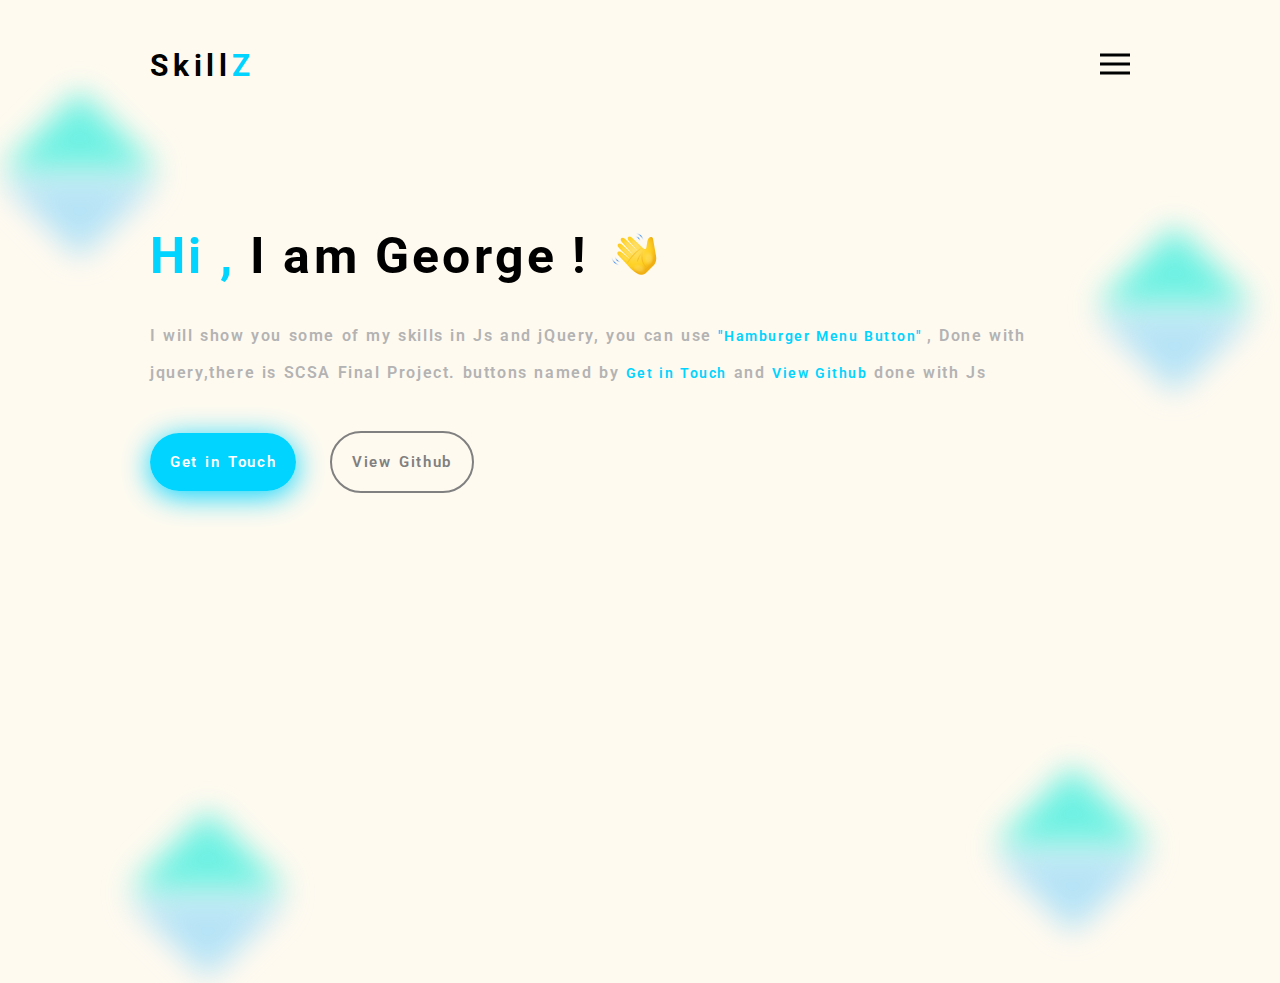
<file: index.html>
<!DOCTYPE html>
<html lang="en">
<head>
    <meta charset="UTF-8">
    <meta http-equiv="X-UA-Compatible" content="IE=edge">
    <meta name="viewport" content="width=device-width, initial-scale=1.0">
    <link rel="stylesheet" href="style/style.css">
    <meta name="description" content="Giorgi Tsereteli Personal Js Portfolio">
    <meta name="keywords" content="Personal Js Portfolio , Giorgi Tsereteli , html , css , javascript,jquery,json,ajax">
    <meta name="author"  content="Giorgi Tsereteli">
    <meta property="og:url" content="#">
    <meta property="og:type" content="Portfolio">
    <link rel="icon" href="img/icons8-javascript.svg">
    <meta property="og:description" content="Some of my Js Skills">
    <link href="https://fonts.googleapis.com/css2?family=Roboto&display=swap" rel="stylesheet">
    <script src="https://code.jquery.com/jquery-3.4.1.min.js"></script>
    <title>Javascript | Skill Z </title>
</head>
<body>
<!-- Header , logo , hamburger menu , hidden menu -->
    <header class="header container">
            <div class="logo">
                <a href="index.html" class="logo-a">
                    Skill<span class="logoA-span">Z</span> 
                </a>
            </div>
            <div class="hamburger-menu" id="menuBtn">
                <img src="img/icons8-menu (1).svg" width="30px" alt="img">
            </div>
    </header>
<!-- Header , logo , hamburger menu , hidden menu -->
   
<!-- Hamburger menu animation created with jQuery -->
    <div class="hidden-nav-bar" id="hidden-menu">
        <div class="close-btn" id="closeBtn">
            <img src="img/icons8-close.svg" width="50px" alt="img">
        </div>
        <div class="hidden-menu-ul">
            <ul class="hidden-ul">
                <li class="hidden-li">
                    <a href="index.html">
                    Home
                    </a>
                </li>
                <li class="hidden-li">
                    <a href="FinalProject.html" id="js">
                    SCSA Final Project
                    </a>
                </li>
                <li class="hidden-li">
                    <a href="json.html" id="json">
                    Json
                    </a>
                </li>
            </ul>
        </div>
    </div>
<!-- Hamburger menu animation created with jQuery -->



<!-- background body img -->
    <div class="back-img1">
        <img src="img/deco-1.svg" alt="img">
    </div>
    
    <div class="back-img3">
        <img src="img/deco-1.svg" alt="img">
    </div>
    <div class="back-img4">
        <img src="img/deco-1.svg" alt="img">
    </div>
    <div class="back-img5">
        <img src="img/deco-1.svg" alt="img">
    </div>
<!-- background body img -->


<!-- Wraper h1 , p, buttons -->
    <section class="wraper container">
        <div>
            <div class="wraperDiv">
                <h1 class="wraperH1"><span class="wraperSpan">Hi ,</span> I am George !</h1>
                <div class="helloImg">
                    <img src="img/icons8-waving-hand-emoji-48.png" alt="img">
                </div>
            </div>
            <div class="wraperText">
                <p class="wraperTextP">
                    I will show you some of my skills in Js and jQuery,
                    you can use <span class="wraperTextP-span">"Hamburger Menu Button" </span>, Done with jquery,there is SCSA Final Project.
                    buttons named by <span class="wraperTextP-span">Get in Touch</span> and <span class="wraperTextP-span">View Github</span> done with Js
                </p>
            </div>
            <div class="wraperBtn">
                <a href="https://www.facebook.com/gio.wereteli.seu/" class="getBtn" id="getBtn" target="_blank">Get in Touch</a>
                <a href="https://github.com/FrontendDV" class="gitBtn" id="gitBtn" target="_blank">View Github</a>
            </div>
        </div>
    </section>
<!-- Wraper h1 , p, buttons -->



    





    <script src="js/main.js"></script>
</body>
</html>
</file>
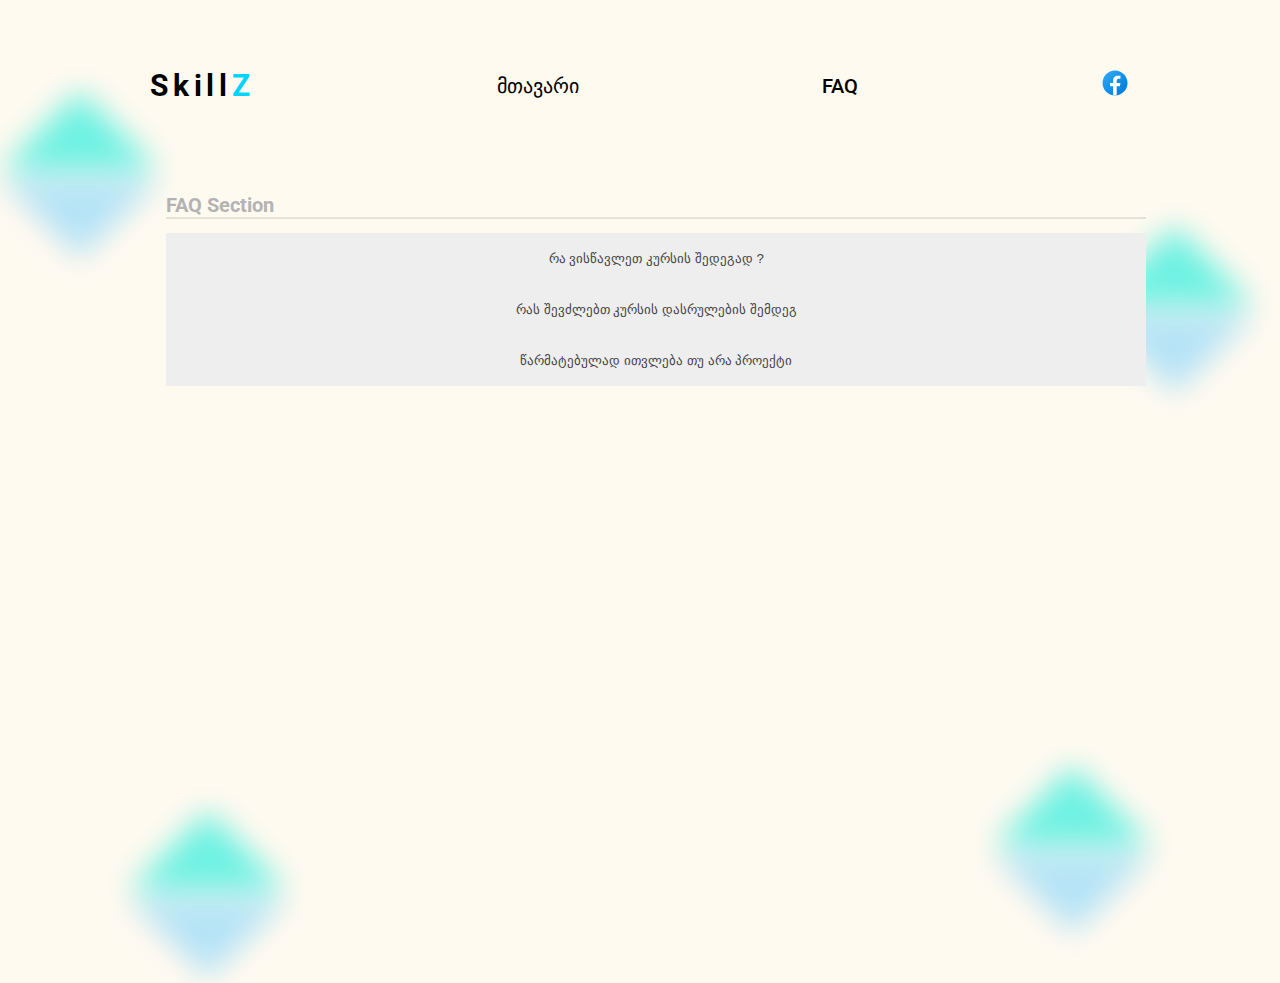
<file: faq.html>
<!DOCTYPE html>
<html lang="en">
<head>
    <meta charset="UTF-8">
    <meta http-equiv="X-UA-Compatible" content="IE=edge">
    <meta name="viewport" content="width=device-width, initial-scale=1.0">
    <meta name="description" content="Giorgi Tsereteli Personal Js Portfolio">
    <meta name="keywords" content="Personal Js Portfolio , Giorgi Tsereteli , html , css , javascript,jquery,json,ajax">
    <meta name="author"  content="Giorgi Tsereteli">
    <meta property="og:url" content="#">
    <meta property="og:type" content="Portfolio">
    <link rel="icon" href="img/icons8-javascript.svg">
    <meta property="og:description" content="Some of my Js Skills">
    <link rel="stylesheet" href="style/style.css">
    <link rel="stylesheet" href="style/scsa.css">
    <link href="https://fonts.googleapis.com/css2?family=Roboto&display=swap" rel="stylesheet">
    <script src="https://code.jquery.com/jquery-3.4.1.min.js"></script>
    <title>SCSA Final Exam | FAQ </title>
</head>
<body>
    <!-- header Created with js -->
    <div class="MenuIcon" id="MenuIcon">
        <img src="img/icons8-menu (1).svg" width="30px" alt="img">
    </div>
        <div class="hidden-nav-bar" id="hidden-menu">
            <div class="close-btn" id="closeBtn">
                <img src="img/icons8-close.svg" width="50px" alt="img">
            </div>
            <div class="hidden-menu-ul">
                <ul class="hidden-ul">
                    <li class="hidden-li">
                        <a href="index.html">
                        Home
                        </a>
                    </li>
                    <li class="hidden-li">
                        <a href="FinalProject.html" id="js">
                        SCSA Final Project
                        </a>
                    </li>
                    <li class="hidden-li">
                        <a href="json.html" id="json">
                            JSON
                        </a>
                    </li>
                </ul>
            </div>
        </div>

<!-- Question Section -->
        <section class="questionSection container">
            <h1 class="h3">FAQ Section</h1>
            <div class="questionDiv container">
                <div>
                    <button class="accordion">რა ვისწავლეთ კურსის შედეგად ?</button>
                    <div class="panel">
                        <p>
                            სასწავლო კურსის ფარგლებში სტუდენტებმა შევისწავლეთ JavaScript-ის 
                            ძირითად კონსტრუქციები, ციკლები, მასივები, ფუნქციები, ლოგიკურ
                            ოპერაციები და დოკუმენტების ობიექტების მოდელები. ამასთან ერთად,
                            სასწავლო კურსის ფარგლებში სტუდენტებმა შევისწავლეთ JavaScript –
                            ის ერთ-ერთ გავრცელებულ ბიბლიოთეკა-  jQuery-ის ელემენტები.
                            ასევე, კურსის ფარგლებში იქნა განხილული ისეთი ვებ ტექნოლოგიები
                            როგორიცაა JSON და Ajax.
                        </p>
                        <button type="button" id="deleteBtn1" class="deleteBtn">Delete Question</button>
                    </div>
                    <button class="accordion">რას შევძლებთ კურსის დასრულების შემდეგ</button>
                    <div class="panel">
                        <p>
                            -JavaScript ცვლადებთან და მონაცემთა ტიპებთან მუშაობას;
                            -JavaScript ოპერატორებთან მუშაობას;
                            -JavaScript ობიექტების და მასივების გამოყენებას;
                            -JavaScript ფუნქციების და მეთოდების განსაზღვრებას;
                            -Document Object Model (DOM) – ის აღწერას;
                            -ვებ გვერდის მოვლენების შექმნას;
                            -JSON და Ajax ტექნოლოგიების გამოყენებას
                        </p>
                        <button type="button" id="deleteBtn2" class="deleteBtn">Delete Question</button>
                    </div>
                    <button class="accordion">წარმატებულად ითვლება თუ არა პროექტი</button>
                    <div class="panel">
                        <p>
                            მგონი კი , არა ?!
                            <img src="img/icons8-grinning-face-with-sweat-48.png" width="20px" alt="image">
                        </p>
                        <button type="button" id="deleteBtn3" class="deleteBtn">Do Not Delete</button>
                    </div>
                </div>
            </div>
        </section>





<!-- background body img -->
    <div class="back-img1">
        <img src="img/deco-1.svg" alt="img">
    </div>
    
    <div class="back-img3">
        <img src="img/deco-1.svg" alt="img">
    </div>
    <div class="back-img4">
        <img src="img/deco-1.svg" alt="img">
    </div>
    <div class="back-img5">
        <img src="img/deco-1.svg" alt="img">
    </div>
<!-- background body img -->



    





    <script src="js/faq.js"></script>
</body>
</html>
</file>
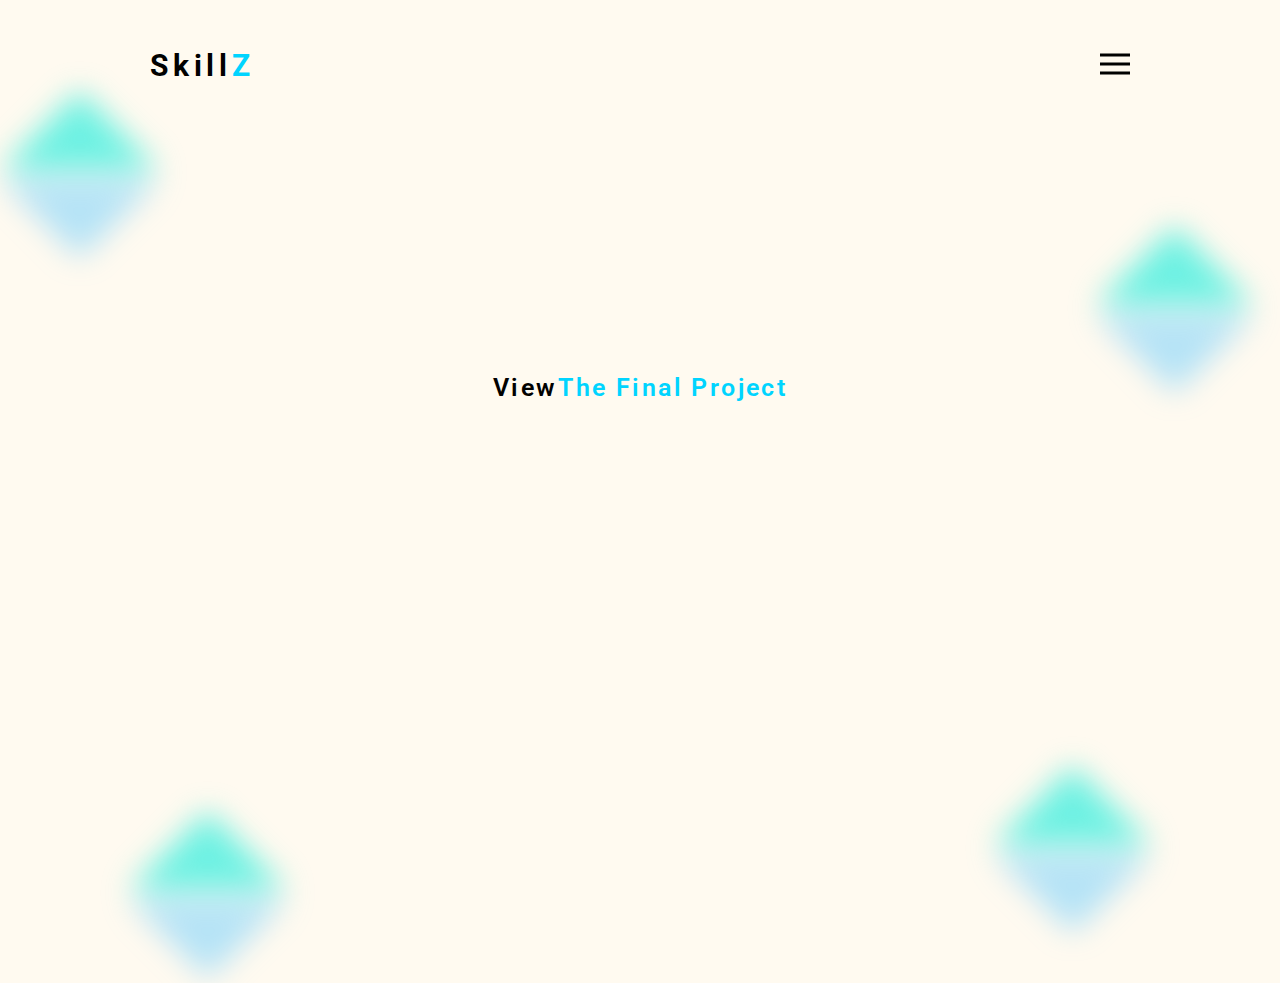
<file: FinalProject.html>
<!DOCTYPE html>
<html lang="en">
<head>
    <meta charset="UTF-8">
    <meta http-equiv="X-UA-Compatible" content="IE=edge">
    <meta name="viewport" content="width=device-width, initial-scale=1.0">
    <link rel="stylesheet" href="style/style.css">
    <meta name="viewport" content="width=device-width, initial-scale=1.0">
    <link rel="stylesheet" href="style/style.css">
    <meta name="description" content="Giorgi Tsereteli Personal Js Portfolio">
    <meta name="keywords" content="Personal Js Portfolio , Giorgi Tsereteli , html , css , javascript,jquery,json,ajax">
    <meta name="author"  content="Giorgi Tsereteli">
    <meta property="og:url" content="#">
    <meta property="og:type" content="Portfolio">
    <link rel="icon" href="img/icons8-javascript.svg">
    <link href="https://fonts.googleapis.com/css2?family=Roboto&display=swap" rel="stylesheet">
    <script src="https://code.jquery.com/jquery-3.4.1.min.js"></script>
    <title>Javascript | Skill Z </title>
</head>
<body>
<!-- Header , logo , hamburger menu , hidden menu -->
    <header class="header container">
                <div class="logo">
                    <a href="index.html" class="logo-a">
                        Skill<span class="logoA-span">Z</span> 
                    </a>
                </div>
                <div class="hamburger-menu" id="menuBtn">
                    <img src="img/icons8-menu (1).svg" width="30px" alt="img">
                </div>
        </header>
<!-- Header , logo , hamburger menu , hidden menu -->
   
<!-- Hamburger menu animation created with jQuery -->
        <div class="hidden-nav-bar" id="hidden-menu">
            <div class="close-btn" id="closeBtn">
                <img src="img/icons8-close.svg" width="50px" alt="img">
            </div>
            <div class="hidden-menu-ul">
                <ul class="hidden-ul">
                    <li class="hidden-li">
                        <a href="index.html">
                        Home
                        </a>
                    </li>
                    <li class="hidden-li">
                        <a href="FinalProject.html" id="js">
                        SCSA Final Project
                        </a>
                    </li>
                    <li class="hidden-li">
                        <a href="json.html" id="json">
                        JSON
                        </a>
                    </li>
                </ul>
            </div>
        </div>
<!-- Hamburger menu animation created with jQuery -->


 <!-- background body img -->
        <div class="back-img1">
            <img src="img/deco-1.svg" alt="img">
        </div>

        <div class="back-img3">
            <img src="img/deco-1.svg" alt="img">
        </div>
        <div class="back-img4">
            <img src="img/deco-1.svg" alt="img">
        </div>
        <div class="back-img5">
            <img src="img/deco-1.svg" alt="img">
        </div>
 <!-- background body img -->


<!--  -->
        <section class="crypto container">
            <div>
                <a href="scsa.html">
                    <h1 class="bitcoinBoxTitle">View<span class="bitcoinBoxTitle-span">The Final Project</span></h1>
                </a>
            </div>
        </section>

        <script src="js/FinalPrpject.js"></script>
</body>
</html>
</file>
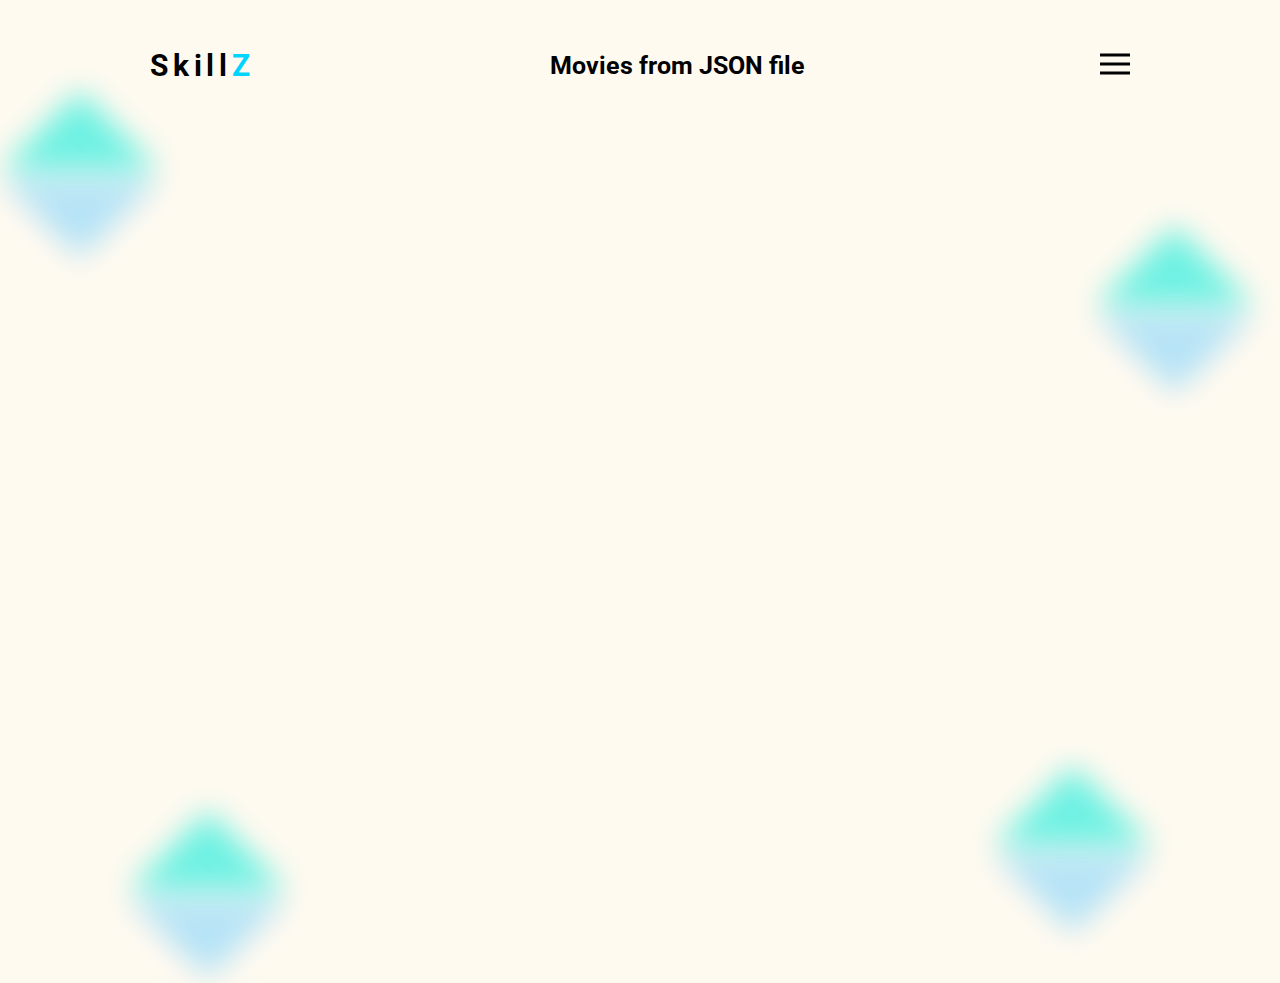
<file: json.html>
<!DOCTYPE html>
<html lang="en">
<head>
    <meta charset="UTF-8">
    <meta http-equiv="X-UA-Compatible" content="IE=edge">
    <meta name="viewport" content="width=device-width, initial-scale=1.0">
    <link rel="stylesheet" href="style/style.css">
    <link rel="stylesheet" href="style/scsa.css">
    <link rel="stylesheet" href="style/json.css">
    <meta name="description" content="Giorgi Tsereteli Personal Js Portfolio">
    <meta name="keywords" content="Personal Js Portfolio , Giorgi Tsereteli , html , css , javascript,jquery,json,ajax">
    <meta name="author"  content="Giorgi Tsereteli">
    <meta property="og:url" content="#">
    <meta property="og:type" content="Portfolio">
    <link rel="icon" href="img/icons8-javascript.svg">
    <meta property="og:description" content="Some of my Js Skills">
    <link href="https://fonts.googleapis.com/css2?family=Roboto&display=swap" rel="stylesheet">
    <script src="https://code.jquery.com/jquery-3.4.1.min.js"></script>
    <title>Javascript | Skill Z </title>
</head>
<body>
<!-- Header , logo , hamburger menu , hidden menu -->
    <header class="header container">
            <div class="logo">
                <a href="index.html" class="logo-a">
                    Skill<span class="logoA-span">Z</span> 
                </a>
            </div>
            <div class="movies-title">
                Movies from JSON file
            </div>
            <div class="hamburger-menu" id="menuBtn">
                <img src="img/icons8-menu (1).svg" width="30px" alt="img">
            </div>
    </header>
<!-- Header , logo , hamburger menu , hidden menu -->
   
<!-- Hamburger menu animation created with jQuery -->
    <div class="hidden-nav-bar" id="hidden-menu">
        <div class="close-btn" id="closeBtn">
            <img src="img/icons8-close.svg" width="50px" alt="img">
        </div>
        <div class="hidden-menu-ul">
            <ul class="hidden-ul">
                <li class="hidden-li">
                    <a href="index.html">
                    Home
                    </a>
                </li>
                <li class="hidden-li">
                    <a href="FinalProject.html" id="js">
                    SCSA Final Project
                    </a>
                </li>
                <li class="hidden-li">
                    <a href="json.html" id="json">
                        JSON
                    </a>
                </li>
            </ul>
        </div>
    </div>
<!-- Hamburger menu animation created with jQuery -->



<!-- background body img -->
    <div class="back-img1">
        <img src="img/deco-1.svg" alt="img">
    </div>
    
    <div class="back-img3">
        <img src="img/deco-1.svg" alt="img">
    </div>
    <div class="back-img4">
        <img src="img/deco-1.svg" alt="img">
    </div>
    <div class="back-img5">
        <img src="img/deco-1.svg" alt="img">
    </div>
<!-- background body img -->







<sectio id="dataWraper" class="dataWraper">
</sectio>


    





    <script src="js/json.js"></script>
</body>
</html>
</file>
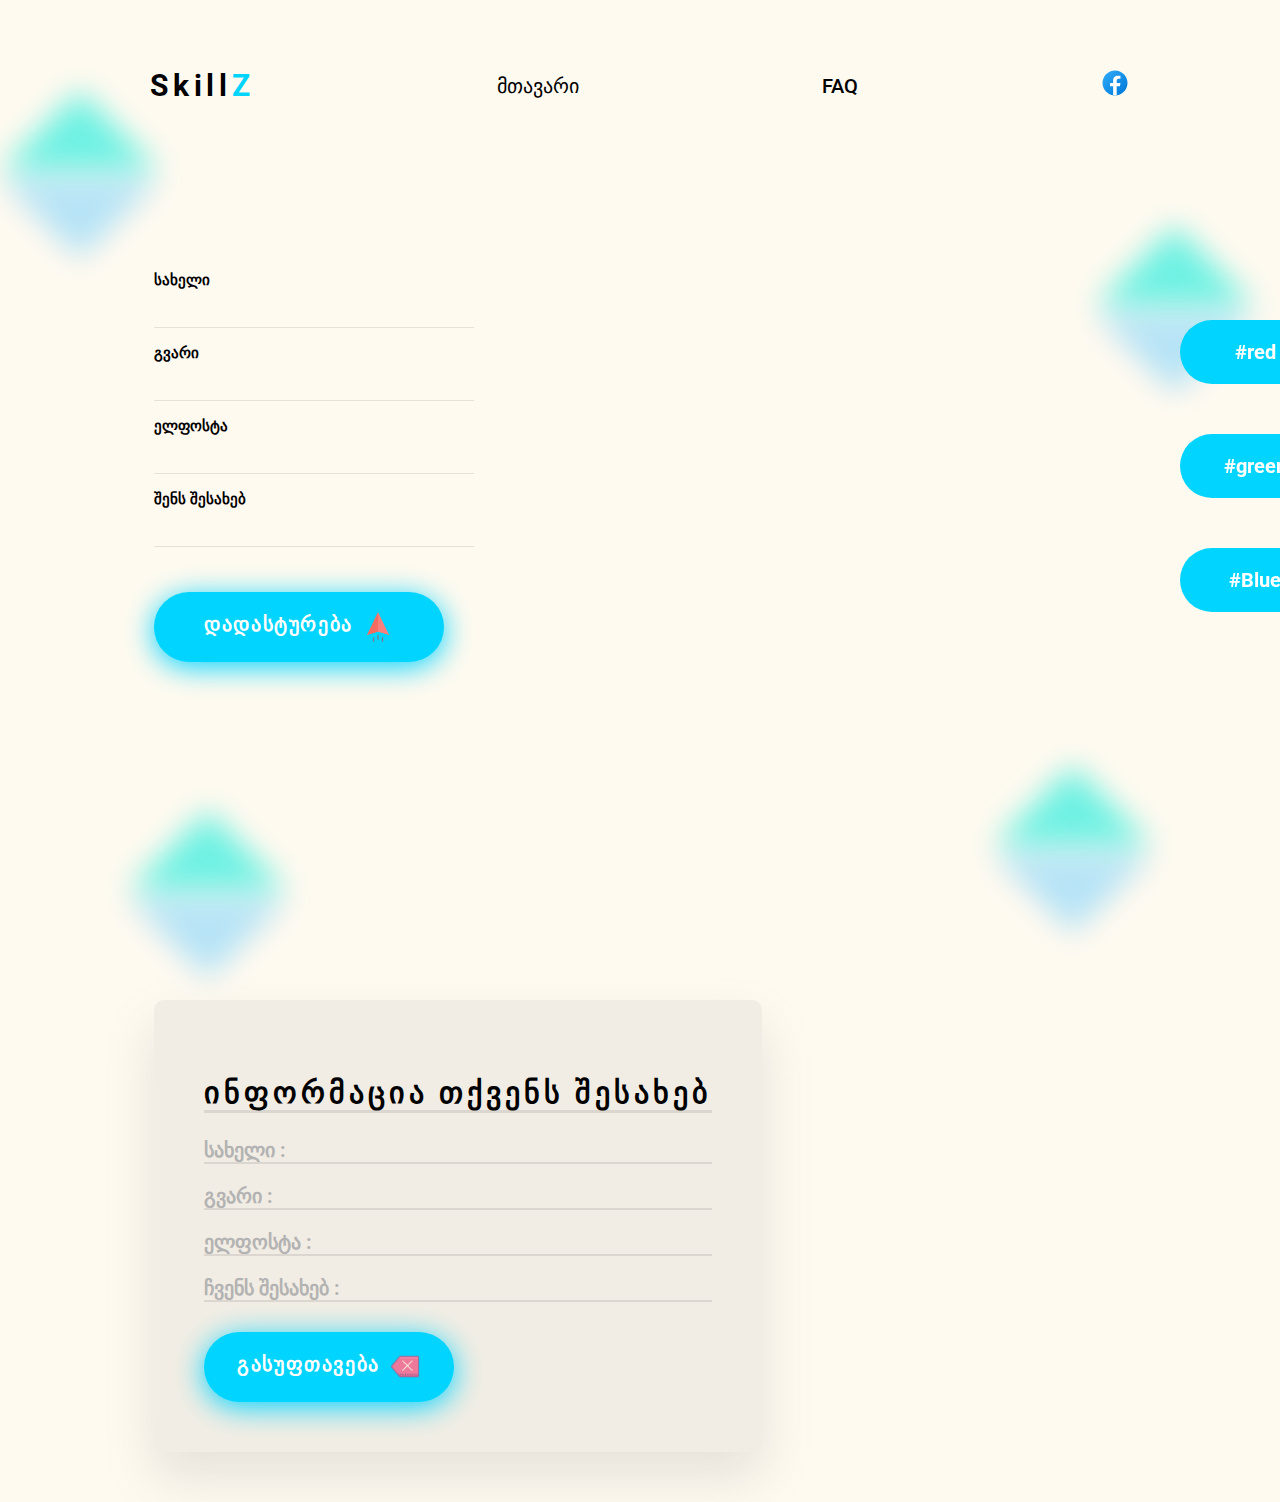
<file: scsa.html>
<!DOCTYPE html>
<html lang="en">
<head>
    <meta charset="UTF-8">
    <meta http-equiv="X-UA-Compatible" content="IE=edge">
    <meta name="viewport" content="width=device-width, initial-scale=1.0">
    <meta name="description" content="Giorgi Tsereteli Personal Js Portfolio">
    <meta name="keywords" content="Personal Js Portfolio , Giorgi Tsereteli , html , css , javascript,jquery,json,ajax">
    <meta name="author"  content="Giorgi Tsereteli">
    <meta property="og:url" content="#">
    <meta property="og:type" content="Portfolio">
    <link rel="icon" href="img/icons8-javascript.svg">
    <meta property="og:description" content="Some of my Js Skills">
    <link rel="stylesheet" href="style/scsa.css">
    <link rel="stylesheet" href="style/style.css">
    <link href="https://fonts.googleapis.com/css2?family=Roboto&display=swap" rel="stylesheet">
    <script src="https://code.jquery.com/jquery-3.4.1.min.js"></script>
    <title>SCSA Final Exam | მთავარი</title>
</head>
<body>
<!-- header Created with Js -->
    <div class="MenuIcon" id="MenuIcon">
        <img src="img/icons8-menu (1).svg" width="30px" alt="img">
    </div>
<!-- header Created with Js -->


<!-- Hamburger menu animation created with jQuery -->
        <div class="hidden-nav-bar" id="hidden-menu">
            <div class="close-btn" id="closeBtn">
                <img src="img/icons8-close.svg" width="50px" alt="img">
            </div>
            <div class="hidden-menu-ul">
                <ul class="hidden-ul">
                    <li class="hidden-li">
                        <a href="scsa.html" id="main">
                        მთავარი
                        </a>
                    </li>
                    <li class="hidden-li">
                        <a href="faq.html" id="FAQ">
                        FAQ
                        </a>
                    </li>
                    <li class="hidden-li">
                        <a href="index.html">
                        Home
                        </a>
                    </li>
                    <li class="hidden-li">
                        <a href="FinalProject.html" id="js">
                        SCSA Final Project
                        </a>
                    </li>
                    <li class="hidden-li">
                        <a href="#" id="jQuery">
                            JSON
                        </a>
                    </li>
                </ul>
            </div>
        </div>

<!-- Color Changer 3 buttons -->
        <section class="buttonSection">
            <div class="buttonDiv">
                <button class="button" id="redBtn">#red</button>
                <button class="button" id="greenBtn">#green</button>
                <button class="button" id="blueBtn">#Blue</button>
            </div>
        </section>
<!-- Color Changer 3 buttons -->

<!-- Input Section -->
        <section class="inputSection">
            <div class="inputDiv">
                <form action="">
                    <label for="firstName" class="label">სახელი</label>
                    <input type="text"  class="input" id="firstName">
                    <label for="lastName" class="label">გვარი</label>
                    <input type="text"  class="input" id="lastName">
                    <label for="email" class="label">ელფოსტა</label>
                    <input type="email" class="input" id="Email">
                    <label for="aboutUs" class="label">შენს შესახებ</label>
                    <input type="text"  class="input" id="aboutUs"> 
                    <a href="#aboutDiv" class="buttonClear" type="button" id="submitInfo">დადასტურება <img src="img/icons8-send-58.png" width="30px" class="clean" id="clean" alt=""></a>
                </form>
            </div>
            
        </section>
<!-- Input Section -->


<!-- About Us section -->
        <section class="aboutUs">
            <div class="aboutDiv" id="aboutDiv">
                <h2 class="h2">ინფორმაცია თქვენს შესახებ</h2>
                <h3 class="h3" id="h3Name">სახელი : </h3>
                <h3 class="h3" id="h3lastname">გვარი : </h3>
                <h3 class="h3" id="h3email">ელფოსტა : </h3>
                <h3 class="h3" id="h3aboutUs">ჩვენს შესახებ :</h3>
                <button type="button" class="buttonClear" id="clearAll">გასუფთავება <img src="img/icons8-clear-symbol-64 (1).png" width="30px" class="clean" id="clean" alt=""></button>
            </div>
        </section>
<!-- About Us section -->


<!-- background body img -->
        <div class="back-img1">
            <img src="img/deco-1.svg" alt="img">
        </div>
        <div class="back-img3">
            <img src="img/deco-1.svg" alt="img">
        </div>
        <div class="back-img4">
            <img src="img/deco-1.svg" alt="img">
        </div>
        <div class="back-img5">
            <img src="img/deco-1.svg" alt="img">
        </div>
<!-- background body img -->







        
        <script src="js/scsa.js"></script>
</body>
</html>
</file>
<file: style/style.css>
body{
    font-family: 'Roboto', sans-serif;
    background-color: rgb(255,250,240);
}
.container{
    margin: 0 auto;
}
.header{
    display: flex;
    justify-content: space-between;
    align-items: center;
    padding: 40px;
}
.navigation{
    display: flex;
    align-items: center;
}
.logo-a{
    font-size: 30px;
    font-weight: 700;
    letter-spacing: 0.3rem;
    transition: all 0.1s linear 0.1s;
}
.logo-a:hover{
    border-bottom: 3px solid #00d4ff;
    filter: blur(0.5px);
}
.logoA-span{
    color: #00d4ff;
}
a{
    text-decoration: none;
    color: #010100;
}
li{
    list-style: none;
}
.hidden-ul{
    text-align: center;
    padding: 50px
}
.hidden-li{
    margin-bottom: 50px;
    font-size: 30px;
    font-weight: 600;
}
.hidden-li a{
    color: rgb(128,128,128);
    transition: all 0.1s linear 0.1s;
}
.hidden-li a:hover{
    color: #010100;
    border-bottom: 3px solid #00d4ff;
}
.hidden-nav-bar{
    display: none;
    position: absolute;
    top: 0;
    right: 0;
    z-index: 100;
    background-color: rgb(0, 0, 0,0.6);
    width: 50%;
    height: 100%;
    padding: 50px;
    backdrop-filter: blur(10px);
}
.back-img1{
    position: absolute;
    top: 25%;
    right: 2%;
    z-index: -20;
    filter: blur(15px);
}

.back-img3{
    position: absolute;
    top: 85%;
    right: 10%;
    z-index: -19;
    filter: blur(15px);
}
.back-img4{
    position: absolute;
    top: 10%;
    left: 0%;
    z-index: -18;
    filter: blur(15px);
}
.back-img5{
    position: absolute;
    top: 90%;
    left: 10%;
    z-index: -17;
    filter: blur(15px);
}
.hamburger-menu{
    cursor: pointer;
}
.close-btn{
    display: flex;
    justify-content: flex-end;
    cursor: pointer;
}
/* Wrapper */
.wraperDiv{
    margin-top: 70px;
    display: flex;
    align-items: center;
}
.wraperH1{
    font-size: 50px;
    letter-spacing: 0.2rem;
}
.wraperSpan{
    color: #00d4ff;
}
.helloImg{
    margin-left: 20px;
}
.wraperText{
    word-spacing: 1px;
    font-weight: 600;
    color: rgb(179, 179, 179);
}
.wraperTextP{
    margin: 0;
    letter-spacing: 0.1rem;
    line-height: 2.3;
}
.wraperTextP-span{
    color: #00d4ff;
    transition: all 0.1s linear ;
    font-size: 14px;
}
.wraperTextP-span:hover{
    font-size: 15px;
}
.wraperBtn{
    margin-top: 60px;
}
.getBtn{
    padding: 20px;
    border-radius: 100px;
    border: none; 
    background-color: #00d4ff;
    color: white;
    font-size: 15px;
    font-weight: 600;
    word-spacing: 2px;
    letter-spacing: 0.1rem;
    box-shadow: #00d4ff 0px 5px 30px ;
    transition: all 0.2s linear 0.2s;
    cursor: pointer;
}
.getBtn a{
    color: white;
}
.getBtn:hover{
    background-color: #02c1e8;
    box-shadow: #02c1e8 0px 5px 30px ;
}
.transparentBtn{
    padding: 20px;
    border-radius: 100px;
    border: none;
    background-color: transparent;
    color: grey;
    border: 2px solid grey;
    box-shadow: none;
    font-size: 15px;
    font-weight: 600;
    word-spacing: 2px;
    letter-spacing: 0.1rem;
    transition: all 0.2s linear 0.1s;
}
.gitBtn{
    padding: 20px;
    border-radius: 100px;
    margin-left: 30px;
    border: 2px solid grey;
    background-color: transparent;
    color: grey;
    font-size: 15px;
    font-weight: 600;
    word-spacing: 2px;
    letter-spacing: 0.1rem;
    cursor: pointer;
    transition: all 0.2s linear 0.1s;
}
.blueBtn{
    padding: 20px;
    border-radius: 100px;
    border: none;
    margin-left: 30px;
    background-color: #00d4ff;
    color: white;
    font-size: 15px;
    font-weight: 600;
    word-spacing: 2px;
    letter-spacing: 0.1rem;
    box-shadow: #00d4ff 0px 5px 30px ;
    transition: all 0.2s linear 0.1s;
}
/* section about me */
.aboutMe{
    margin-top: 200px;
    display: flex;
    align-items: center;
    position: relative;
}
.back-img2{
    position: absolute;
    top: 0;
    left: 0;
    z-index: 90;
    filter: blur(15px);
}
.chooseOne{
    display: flex;
    align-items: center;
}
.wayup{
    display: none;
}
.chooseTwo{
    display: flex;
    align-items: center;
}
.scsa{  
    display: none
}
.inline{
    display: inline-block;
}

.none{
    display: none;
}

@media (min-width: 1024px){
    .container{
        width: 980px;
    }
}
.crypto{
    margin-top: 200px;
    width: 500px;

}
.bitcoinBoxTitle-span{
    color: #00d4ff;
    transition: all 0.1s linear ;
    font-size: 25px;
    font-weight: 600;
    letter-spacing: 0.15rem;
    text-align: center;
    margin-left: 2px;
    transition: all 0.2s linear 0.2s;
}
.bitcoinBoxTitle-span:hover{
    font-size: 30px;

}
.bitcoinBoxTitle{
    text-align: center;
    font-size: 25px;
    font-weight: 600;
    letter-spacing: 0.15rem;
    transition: all 0.2s linear 0.2s;
    border-radius: 100px;
    padding: 50px;
}
.bitcoinBoxTitle:hover{
    font-size: 30px;
}
.bitcoinBox{
    display: flex;
}
.hidden-box{
    display: flex;
    flex-direction: column;
}
.hidden-box h5{
    margin: 0;
    font-size: 15px;
}
/* Media screen ============= */
@media(max-width: 574px){
    .wraperH1{
        font-size: 25px;
    }
    .wraperText{
        font-size: 15px;
    }
    .crypto{
        width: auto;
    }
}

/* width */
::-webkit-scrollbar {
    width: 5px;
  }
  
  /* Track */
  ::-webkit-scrollbar-track {
    box-shadow: inset 0 0 2px grey; 
    border-radius: 10px;
  }
   
  /* Handle */
  ::-webkit-scrollbar-thumb {
    background: #000; 
    border-radius: 10px;
  }
  
  /* Handle on hover */
  ::-webkit-scrollbar-thumb:hover {
    background: #000; 
  }
</file>
<file: style/scsa.css>
.header{
    display: flex;
    flex-direction: row;
    justify-content: space-between;
}
.container{
    margin: 0 auto;
}
.h1{
    font-size: 15px;
    font-family: 'Roboto', sans-serif;
    font-weight: 600;
    color: black;
    letter-spacing: 0.3rem;
    transition: all 0.1s linear 0.1s;
}
.span{
    color: #00d4ff;
}
.h1:hover{
    border-bottom: 3px solid #00d4ff;
    filter: blur(0.5px);
}
.a{
    text-decoration: none;
    font-size: 20px;
    font-family: 'Roboto',sans-serif;
    font-weight: 500;
    color: black;
    transition: all 0.1s linear 0.1s;
}
.a:hover{
    color: #00d4ff;
}
.img{
    width: 30px;
    height: 30px;
}
/* Hamburge Menu */

.MenuIcon{
    position: absolute;
    top: 6%;
    right: 15%;
    display: none;
}
/* 3 Fixed color changers */
.buttonSection{
    display: flex;
    flex-direction: column;
}
.buttonDiv{
    display: flex;
    flex-direction: column;
    width: 100px;
    position: fixed;
    top: 30%;
    right: 0;
}
.button{
    background-color: #00d4ff;
    padding: 20px;
    border: none;
    border-radius: 50px;
    margin-top: 50px;
    font-size: 20px;
    font-family: 'Roboto',sans-serif;
    transition: all 0.1s linear 0.1s;
    width: 150px;
    color: white;
    font-weight: 700;
    text-align: center;
}
.button:nth-child(1):hover{
    background-color: #e4443f;
    color: white;
    font-weight: 800;
    font-family: 'Roboto',sans-serif;
}
.redBtn{
    background-color: #e4443f;
    border-radius: 50px;
}
.button:nth-child(2):hover{
    background-color: #7dca5c;
    color: white;
    font-weight: 800;
    font-family: 'Roboto',sans-serif;
}
.greenBtn{
    background-color: #7dca5c;
    border-radius: 50px;
}
.button:nth-child(3):hover{
    background-color: #46a5a3;
    color: white;
    font-weight: 800;
    font-family: 'Roboto',sans-serif;
}
.blueBtn{
    background-color: #46a5a3;
    border-radius: 50px;
}

/* Input section */
.inputSection{
    display: flex;
    flex-direction: column;
}
.inputDiv{
    display: flex;
    flex-direction: column;
    width: 100px;
    position: absolute;
    top: 30%;
    left: 12%;
}
.input{
    width: 300px;
    padding: 10px;
    margin-bottom: 15px;
    border: none;
    font-size: 16px;
    background-color: transparent;
    border-bottom: 1px solid rgb(128,128,128,0.2);
    color: black;
    font-weight: 500;
    outline: none;
    transition: all 0.1s ease ;
    
}
.input:hover{
    font-size: 15px;
    
}
.label{
    font-size: 15px;
    font-weight: 700;
}
.label:hover{
    font-size: 16px;
}

/* submit button */
.submitInfo{
    padding: 20px;
    border-radius: 100px;
    border: none; 
    background-color: #00D100;
    color: white;
    font-size: 20px;
    font-weight: 600;
    word-spacing: 2px;
    letter-spacing: 0.1rem;
    box-shadow: #00D100 0px 5px 30px ;
    transition: all 0.2s linear 0.2s;
    cursor: pointer;
}
.aboutUs{
    display: flex;
    flex-direction: column;
    position: absolute;
    top: 100%;
    left: 12%;
    margin-top: 100px;
    padding-bottom: 50px;
}
.aboutDiv{
    background-color: rgb(128,128,128,0.1);
    padding: 50px;
    border: none;
    border-radius: 10px;
    box-shadow: 0px 25px 50px rgb(128,128,128,0.2);
}
.h3{
    display: flex;
    font-size: 20px;
    color: rgb(179, 179, 179);
    border-bottom: 2px solid rgb(128,128,128,0.2);
}
p{
    margin: 0;
    display: flex;
    font-weight: 500;
    margin-left: 5px;
    color: black;
}
.h2{
    font-size: 30px;
    font-weight: 700;
    font-family: 'Roboto',sans-serif;
    letter-spacing: 0.25rem;
    border-bottom: 3px solid rgb(128,128,128,0.2);
}
.buttonClear{
    padding: 20px;
    border-radius: 100px;
    border: none; 
    background-color: #00d4ff;
    color: white;
    font-size: 20px;
    font-weight: 600;
    word-spacing: 2px;
    width: 250px;
    letter-spacing: 0.1rem;
    box-shadow: #00d4ff 0px 5px 30px ;
    transition: all 0.1s linear 0.1s;
    margin-top: 30px;
    cursor: pointer;
    display: flex;
    justify-content: center;
}
.buttonClear:hover{
    color: white;
    background-color: #00D100;
    box-shadow: #00D100 0px 5px 30px ;
    font-size: 21px;
}
.clean{
    margin-left: 10px;
}

/* FAQ page */
.questionSection{
    position: absolute;
    top: 20%;
    left: 13%;
}
.accordion {
    background-color: #eee;
    color: #444;
    cursor: pointer;
    padding: 18px;
    width: 100%;
    text-align: center;
    border: none;
    outline: none;
    transition: 0.5s;
}
.panel {
    padding: 0 18px;
    background-color: rgb(128,128,128,0.1);
    max-height: 0;
    overflow: hidden;
    transition: all 0.2s linear 0.2s;
}
.active, .accordion:hover {
    background-color: #ccc;
}

.questionDiv{
    display: flex;
    flex-direction: column;
    justify-content: center;
}
.questionOne{
    background-color: rgb(255,255,102);
    padding: 30px;
    margin-top: 10px;
}
.deleteBtn{
    background-color: #fc4445;
    padding: 10px;
    display: flex;
    width: 150px;
    justify-content: center;
    border-radius: 10px;
    cursor: pointer;
    border: none;
    font: 15px;
    color: white;
    font-weight: 700;
}
.delete{
    display: none;
}
.none{
    display: none;
}
/* width */
::-webkit-scrollbar {
    width: 5px;
  }
  
  /* Track */
  ::-webkit-scrollbar-track {
    box-shadow: inset 0 0 2px grey; 
    border-radius: 10px;
  }
   
  /* Handle */
  ::-webkit-scrollbar-thumb {
    background: #000; 
    border-radius: 10px;
  }
  
  /* Handle on hover */
  ::-webkit-scrollbar-thumb:hover {
    background: #000; 
  }





















@media (max-width: 576px){
    
    .a{
        display: none;
    }
    .img{
        display: none;
    }
    .MenuIcon{
        display: block;
        top: 10%;
        right: 5%;
    }
    .inputDiv{
        left: 5%;   
    }
    .aboutUs{
        left: 0;
    }
    .buttonClear{
        width: auto;
    }
    .button:nth-child(1){
        font-size: 15px;
        padding: 10px;
    }
    .button:nth-child(2){
        font-size: 15px;
        padding: 10px;
    }
    .button:nth-child(3){
        font-size: 15px;
        padding: 10px;
    }
    .questionSection{
        left: 0;
    }
    .buttonClear{
        width: 200px;
    }
    
    

}
</file>
<file: style/json.css>
.dataWraper{
    display: flex;
    flex-flow: row;
    flex-basis: 100%;
    flex-wrap: wrap;
    justify-content: space-between;
    width: 80%;
    margin: 0 auto;
    margin-top: 100px;
}

.data-item{
    border-radius: 10px;
    background-color: rgba(0,0,0,0.1);
    backdrop-filter: blur(1px);
    padding: 20px;
    width: 300px;
    height: 300px;
    overflow: scroll;
    margin-bottom: 15px;
    box-shadow: 0px 5px 15px black;
    transition: 0.2s ;
    color: black;
}
.data-item:hover{
    box-shadow: 0px 5px 40px black;
}
.data-item p{
  color: black;
}
.data-item span{
    font-size: 15px;
    font-weight: bold;
}
.image{
    display: flex;
    justify-content: center;
    margin-bottom: 10px;
    width: 300px;
    height: 200px;
}

.movies-title{
    font-size: 25px;
    font-weight: bold;
}
/* width */
::-webkit-scrollbar {
    width: 5px;
  }
  
  /* Track */
  ::-webkit-scrollbar-track {
    box-shadow: inset 0 0 2px grey; 
    border-radius: 10px;
  }
   
  /* Handle */
  ::-webkit-scrollbar-thumb {
    background: #000; 
    border-radius: 10px;
  }
  
  /* Handle on hover */
  ::-webkit-scrollbar-thumb:hover {
    background: #000; 
  }
</file>
